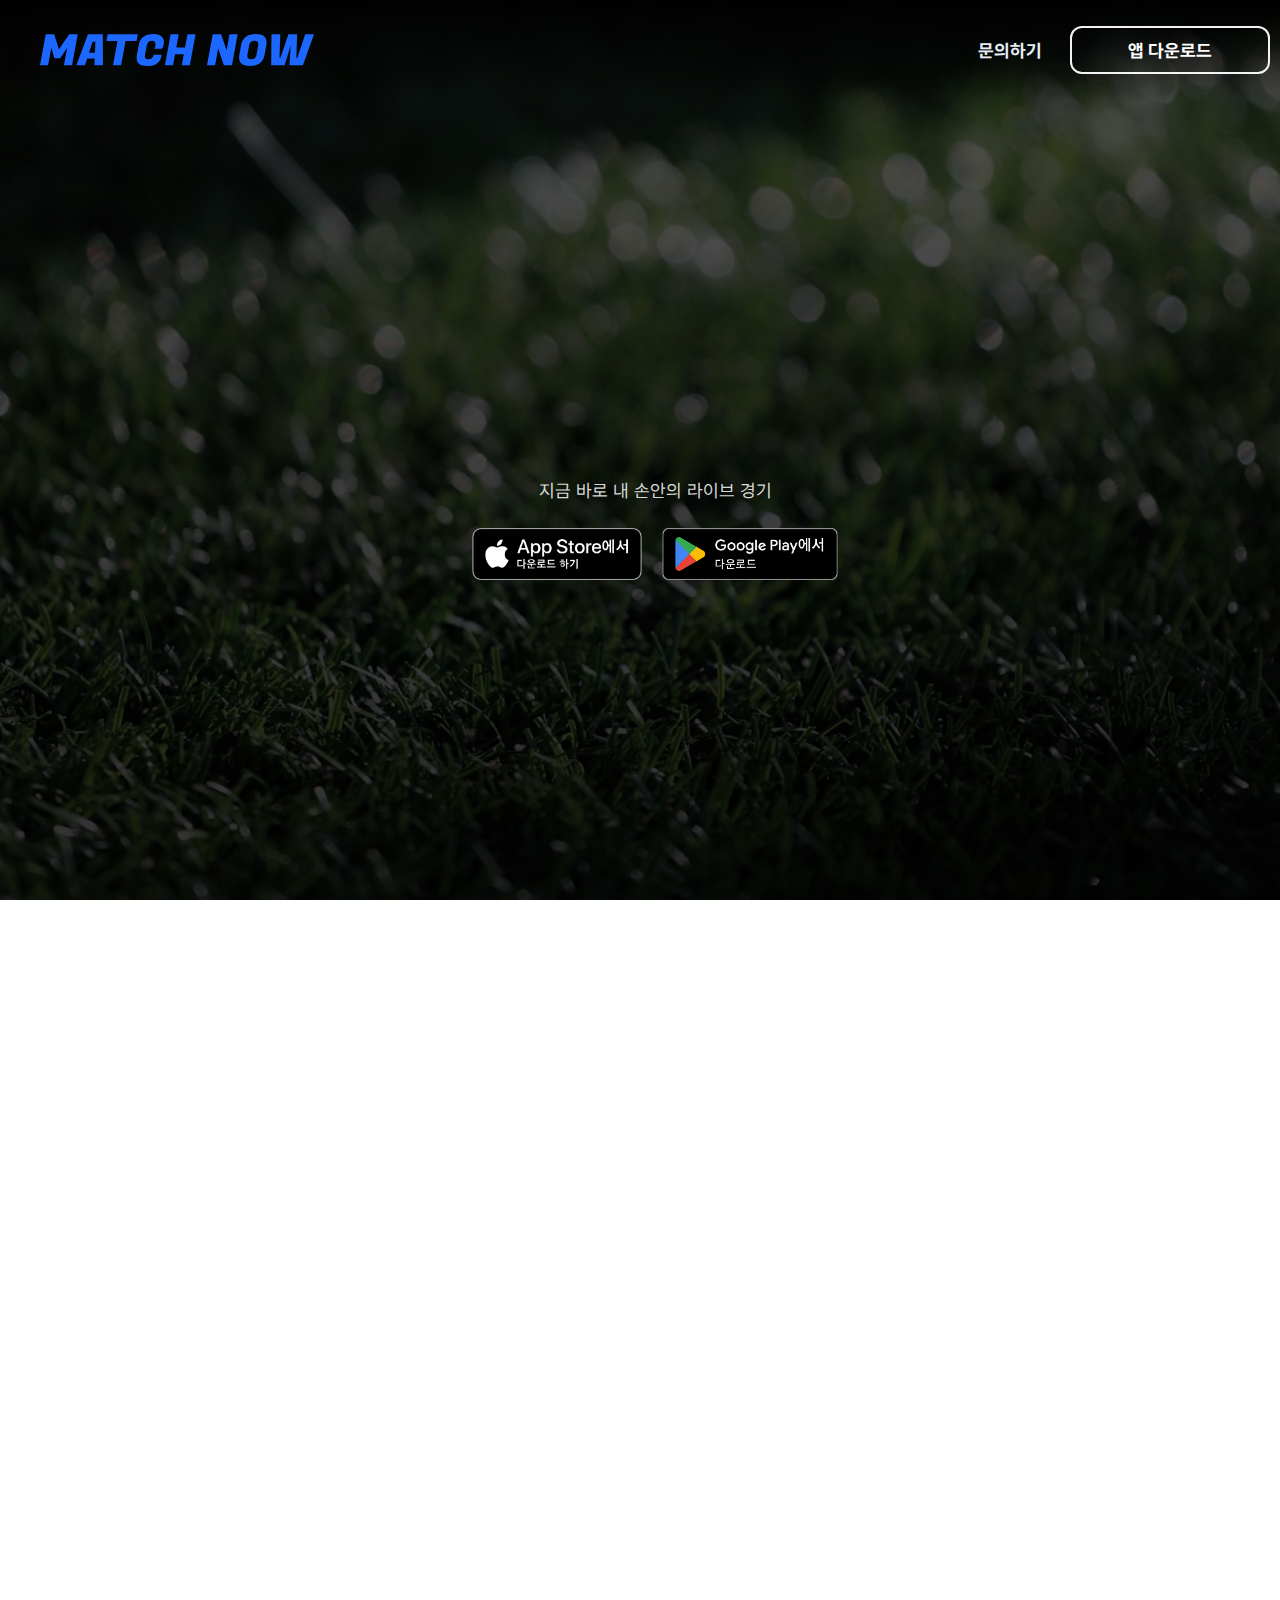
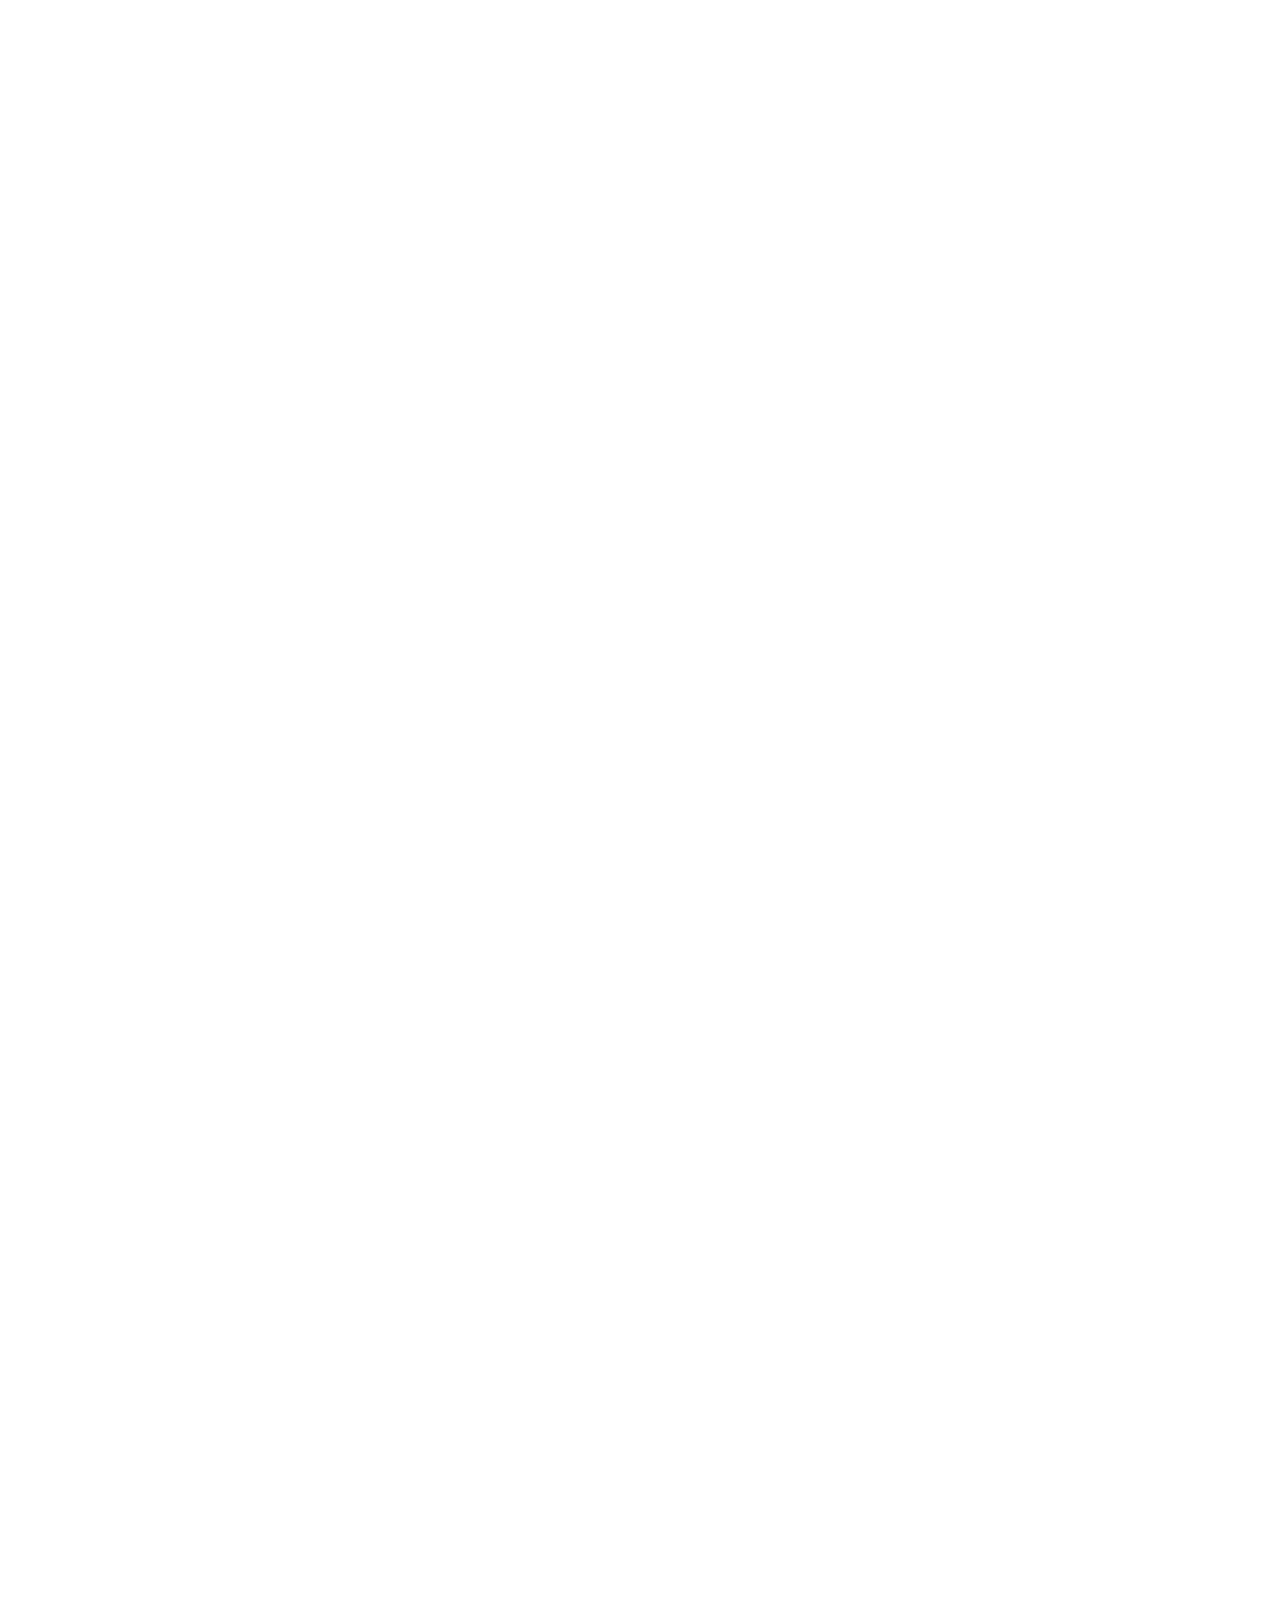
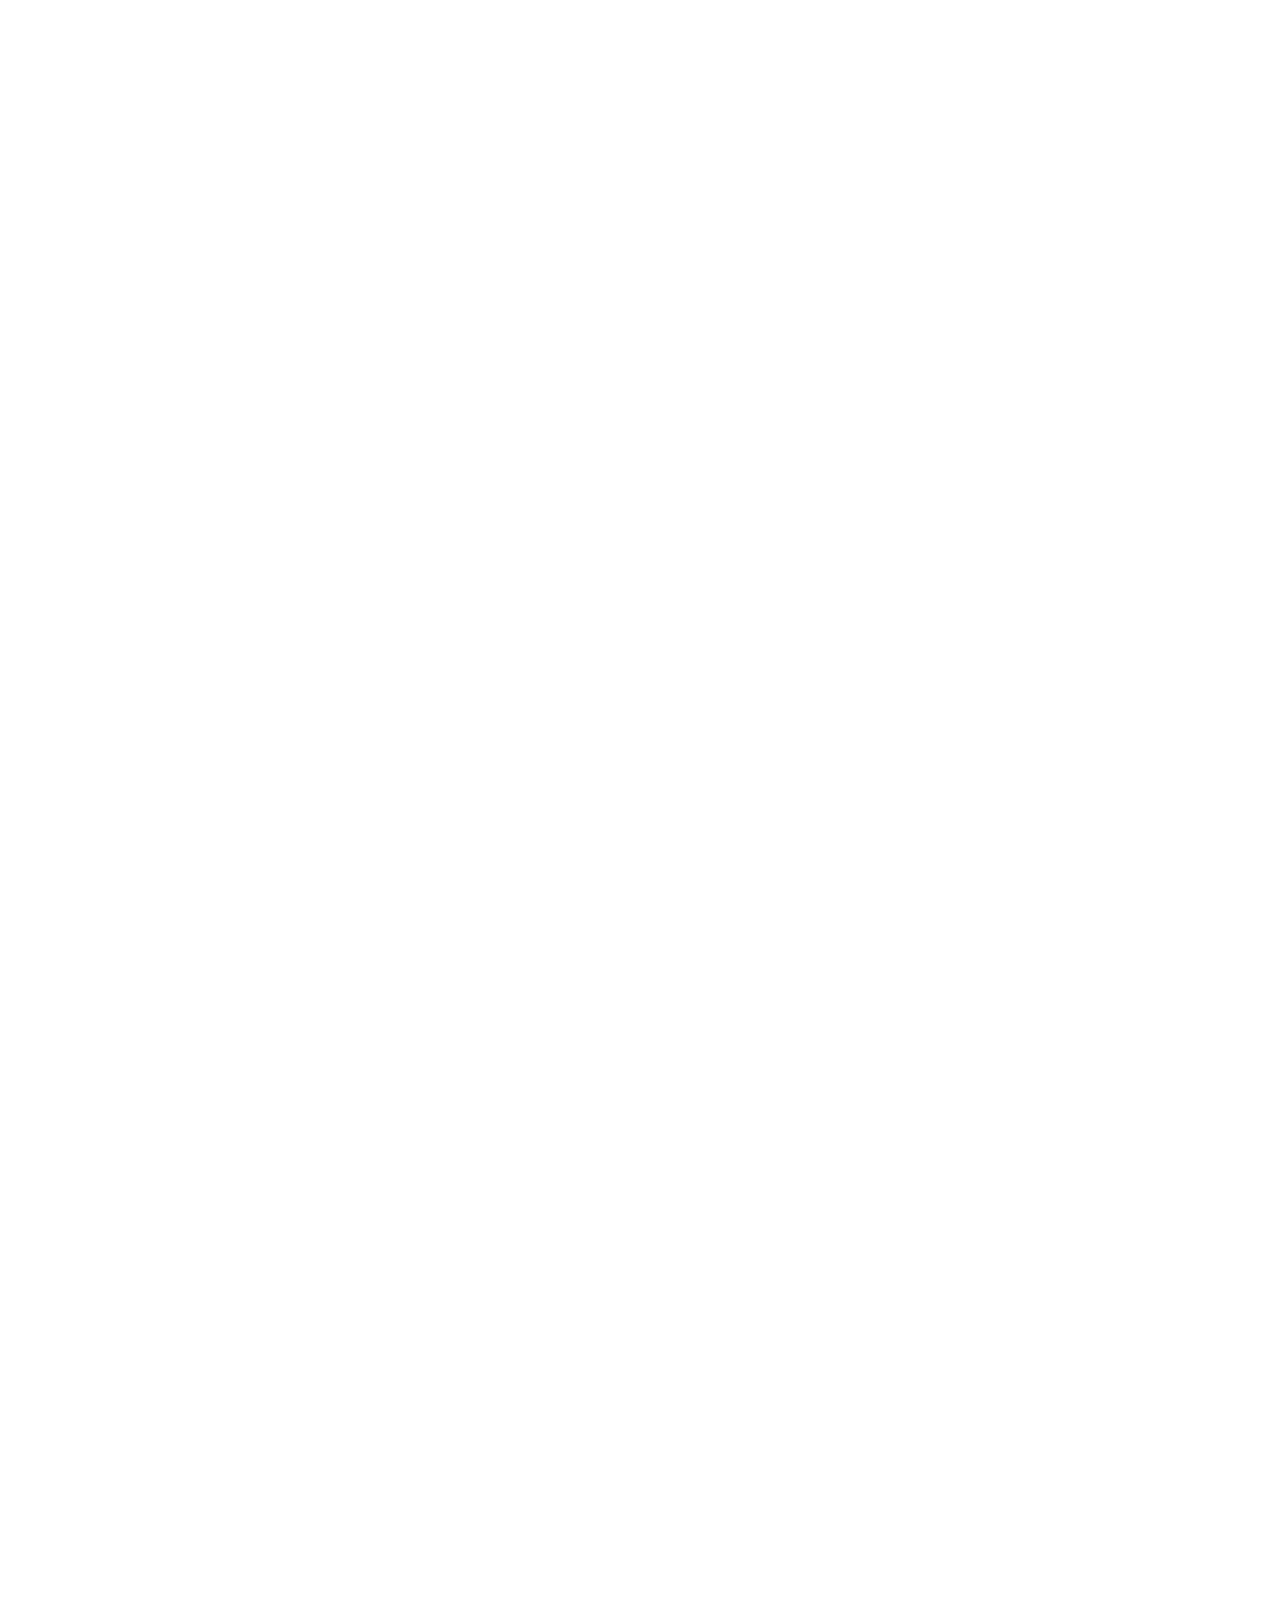
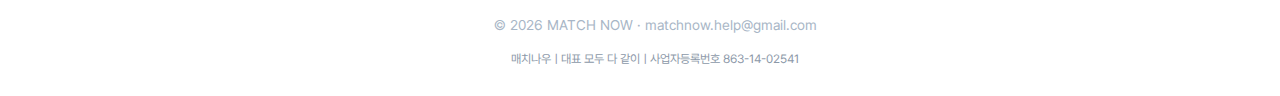
<file: index.html>
<!DOCTYPE html>
<html lang="ko">
<head>
  <!-- 기기 분기 스위치: 루트에 switch.js가 있을 때 -->
  <script src="/switch.js"></script>

  <meta charset="UTF-8" />
  <!-- 데스크탑 고정: 최소 폭 1310, 가로 스크롤 허용 -->
  <meta name="viewport" content="width=1310, initial-scale=1"/>
  <title>MATCH NOW</title>
  <meta name="description" content="종목별 LIVE, 커뮤니티, 관심경기까지 한 화면에서! 오직 필요한 정보만 빠르게 보여드립니다.">

  <!-- ===== Favicon ===== -->
  <link rel="icon" href="assets/shared/favicon.png" type="image/png" sizes="32x32">
  <link rel="icon" href="assets/shared/favicon.png" type="image/png" sizes="64x64">
  <link rel="apple-touch-icon" href="assets/shared/favicon.png">

  <!-- ===== Social Preview (OG / Twitter) ===== -->
  <meta property="og:type" content="website">
  <meta property="og:site_name" content="매치나우 | matchnow.app">
  <meta property="og:title" content="매치나우 – 실시간 중계·라이브 스코어">
  <meta property="og:description" content="종목별 LIVE, 커뮤니티, 관심경기까지 한 화면에서! 오직 필요한 정보만 빠르게 보여드립니다.">
  <meta property="og:url" content="https://matchnow.app/">
  <meta property="og:image" content="https://matchnow.app/assets/shared/og_url.png">
  <meta property="og:image:width" content="1200">
  <meta property="og:image:height" content="630">
  <meta property="og:locale" content="ko_KR">

  <meta name="twitter:card" content="summary_large_image">
  <meta name="twitter:title" content="매치나우 – 실시간 중계·라이브 스코어">
  <meta name="twitter:description" content="종목별 LIVE, 커뮤니티, 관심경기까지 한 화면에서!">
  <meta name="twitter:image" content="https://matchnow.app/assets/shared/og_url.png">

  <!-- Canonical / Theme -->
  <link rel="canonical" href="https://matchnow.app/">
  <meta name="theme-color" content="#2D5D76">

  <link rel="stylesheet" href="style-desktop.css" />
</head>
<body>

  <!-- 헤더 -->
  <header class="site-header">
    <div class="container header-inner">
      <a href="/" class="logo" aria-label="MATCH NOW 홈">
        <img src="assets/shared/logo2.svg" alt="MATCH NOW 로고">
      </a>
      <nav class="nav" aria-label="주요 메뉴">
        <a href="#contact" class="nav-link">문의하기</a>
        <a href="#download" class="btn-pill">앱 다운로드</a>
      </nav>
    </div>
  </header>

  <main>
    <!-- Hero -->
    <section class="hero" role="banner" aria-label="앱 소개">
      <div class="hero-overlay"></div>
      <div class="container hero-inner">
        <h1 class="hero-title">
          그 녀석을 대체할 실시간 중계<br/>
          전세계 라이브 스코어
        </h1>
        <p class="hero-sub">지금 바로 내 손안의 라이브 경기</p>
        <div class="store-badges" id="download">
          <a href="#" aria-label="App Store에서 다운로드">
            <img src="assets/shared/appstore.png" alt="App Store에서 다운로드" loading="lazy" decoding="async">
          </a>
          <a href="#" aria-label="Google Play에서 다운로드">
            <img src="assets/shared/googleplay.png" alt="Google Play에서 다운로드" loading="lazy" decoding="async">
          </a>
        </div>
      </div>
    </section>

    <!-- Feature Intro -->
    <section class="feature-intro" id="features" aria-label="앱 미리보기">
      <div class="container feature-intro-inner">
        <div class="feature-copy">
          <div class="kicker-block">
            <span class="kicker-bar"></span>
            <span class="kicker-text">스포츠 팬 필수 어플 등장</span>
          </div>
          <h2 class="feature-title">
            한눈에 다 보이는<br/>
            전세계 <span class="accent">라이브스코어</span>
          </h2>
          <p class="feature-desc">
            종목별 LIVE, 커뮤니티, 관심경기까지 한 화면에서<br/>
            오직 필요한 정보만 빠르게 보여드립니다!
          </p>
        </div>
        <div class="preview-stack">
          <img class="preview-single" src="assets/desktop/app_preview1.png" alt="앱 화면 미리보기" loading="lazy" decoding="async"/>
        </div>
      </div>
    </section>

    <!-- Feature Alert (속보) -->
    <section class="feature-alert" aria-label="실시간 속보 안내">
      <div class="container feature-alert-inner">
        <div class="preview-stack">
          <img class="preview-single" src="assets/desktop/app_preview2.png" alt="앱 속보 알림 미리보기" loading="lazy" decoding="async"/>
        </div>
        <div class="feature-copy">
          <div class="kicker-block">
            <span class="kicker-bar"></span>
            <span class="kicker-text">여기는 서버 터질까요~ 안터질까요~</span>
          </div>
          <h2 class="feature-title">
            매치나우에서<br/>실시간 점수와 각종<br/>
            스포츠 <span class="accent-red">속보</span>를 확인하세요
          </h2>
        </div>
      </div>
    </section>

    <!-- Match Detail / Chatting -->
    <section class="match-detail" aria-label="경기 상세/채팅">
      <div class="container match-detail-inner">
        <div class="match-copy">
          <div class="kicker-block">
            <span class="kicker-bar"></span>
            <span class="kicker-text">경기장에 난입할순 없자나?</span>
          </div>
          <h2 class="feature-title">
            <span class="nowrap">희 노 애 락</span><br/>
            <span class="nowrap">채팅창에 <span class="accent-red">불</span> 지르자 <span class="flame">🔥</span></span>
          </h2>
        </div>
        <div class="device-wrap">
          <img class="device-overlap" src="assets/desktop/app_preview3.png" alt="경기 상세 화면 프리뷰" loading="lazy" decoding="async"/>
        </div>
      </div>
    </section>

    <!-- Community Board -->
    <section class="board" aria-label="다음 게시판 소개">
      <div class="container board-inner">
        <div class="board-shot">
          <div class="board-frame">
            <img class="board-img" src="assets/desktop/app_preview4.png" alt="다음 게시판 프리뷰" loading="lazy" decoding="async" />
          </div>
        </div>

        <div class="board-copy">
          <div class="kicker-block">
            <span class="kicker-bar"></span>
            <span class="kicker-text">경기 보고나면 할말 많죠....??</span>
          </div>
          <h2 class="board-title">
            매치나우에서 뒷풀이!<br/>
            여기서는 웃기면 다<br/>
            <span class="accent-red">용 서 가 능.</span>
          </h2>
        </div>
      </div>
    </section>

    <!-- Closing -->
    <section class="closing" aria-label="마지막 인사">
      <div class="container closing-inner">
        <img class="closing-logo" src="assets/shared/logo2.svg" alt="MATCH NOW 로고">
        <p class="closing-text">
          저희는 그냥 스포츠가 좋아서 모인 사람들입니다. <br>
          큰 회사도 아니고, 자본도 부족하며 당장 화려한 마케팅도 없어요...ㅠㅠ <br>
          하지만 많이 써주실수록 더 좋은 서비스로 자라날 수 있습니다! <br>
          같이 키워주세요, 다양한 이벤트와 서비스로 보답하겠습니다. <br>
          진심으로 감사합니다!
        </p>
      </div>
    </section>
  </main>

  <!-- Footer -->
  <footer id="contact" class="site-footer">
    <div class="container">
      <p>© <span id="yy"></span> MATCH NOW · 
        <a href="mailto:matchnow.help@gmail.com">matchnow.help@gmail.com</a>
      </p>
      <p class="legal">매치나우ㅣ대표 모두 다 같이ㅣ사업자등록번호 863-14-02541</p>
    </div>
  </footer>

  <script>
    document.getElementById('yy').textContent = new Date().getFullYear();

    // 인뷰 애니메이션
    const observeTargets = document.querySelectorAll(
      '.feature-intro, .feature-alert, .match-detail, .board, .closing, ' + 
      '.feature-intro .feature-copy, .feature-intro .preview-single, ' +
      '.feature-alert .feature-copy, .feature-alert .preview-single, ' +
      '.match-detail .match-copy, .match-detail .device-overlap, ' +
      '.board .board-copy, .closing .closing-inner'
    );
    const io = new IntersectionObserver((entries, obs) => {
      entries.forEach(entry => {
        if (entry.isIntersecting) { entry.target.classList.add('in-view'); obs.unobserve(entry.target); }
      });
    }, { threshold: 0.25 });
    observeTargets.forEach(el => io.observe(el));
  </script>
</body>
</html>
</file>
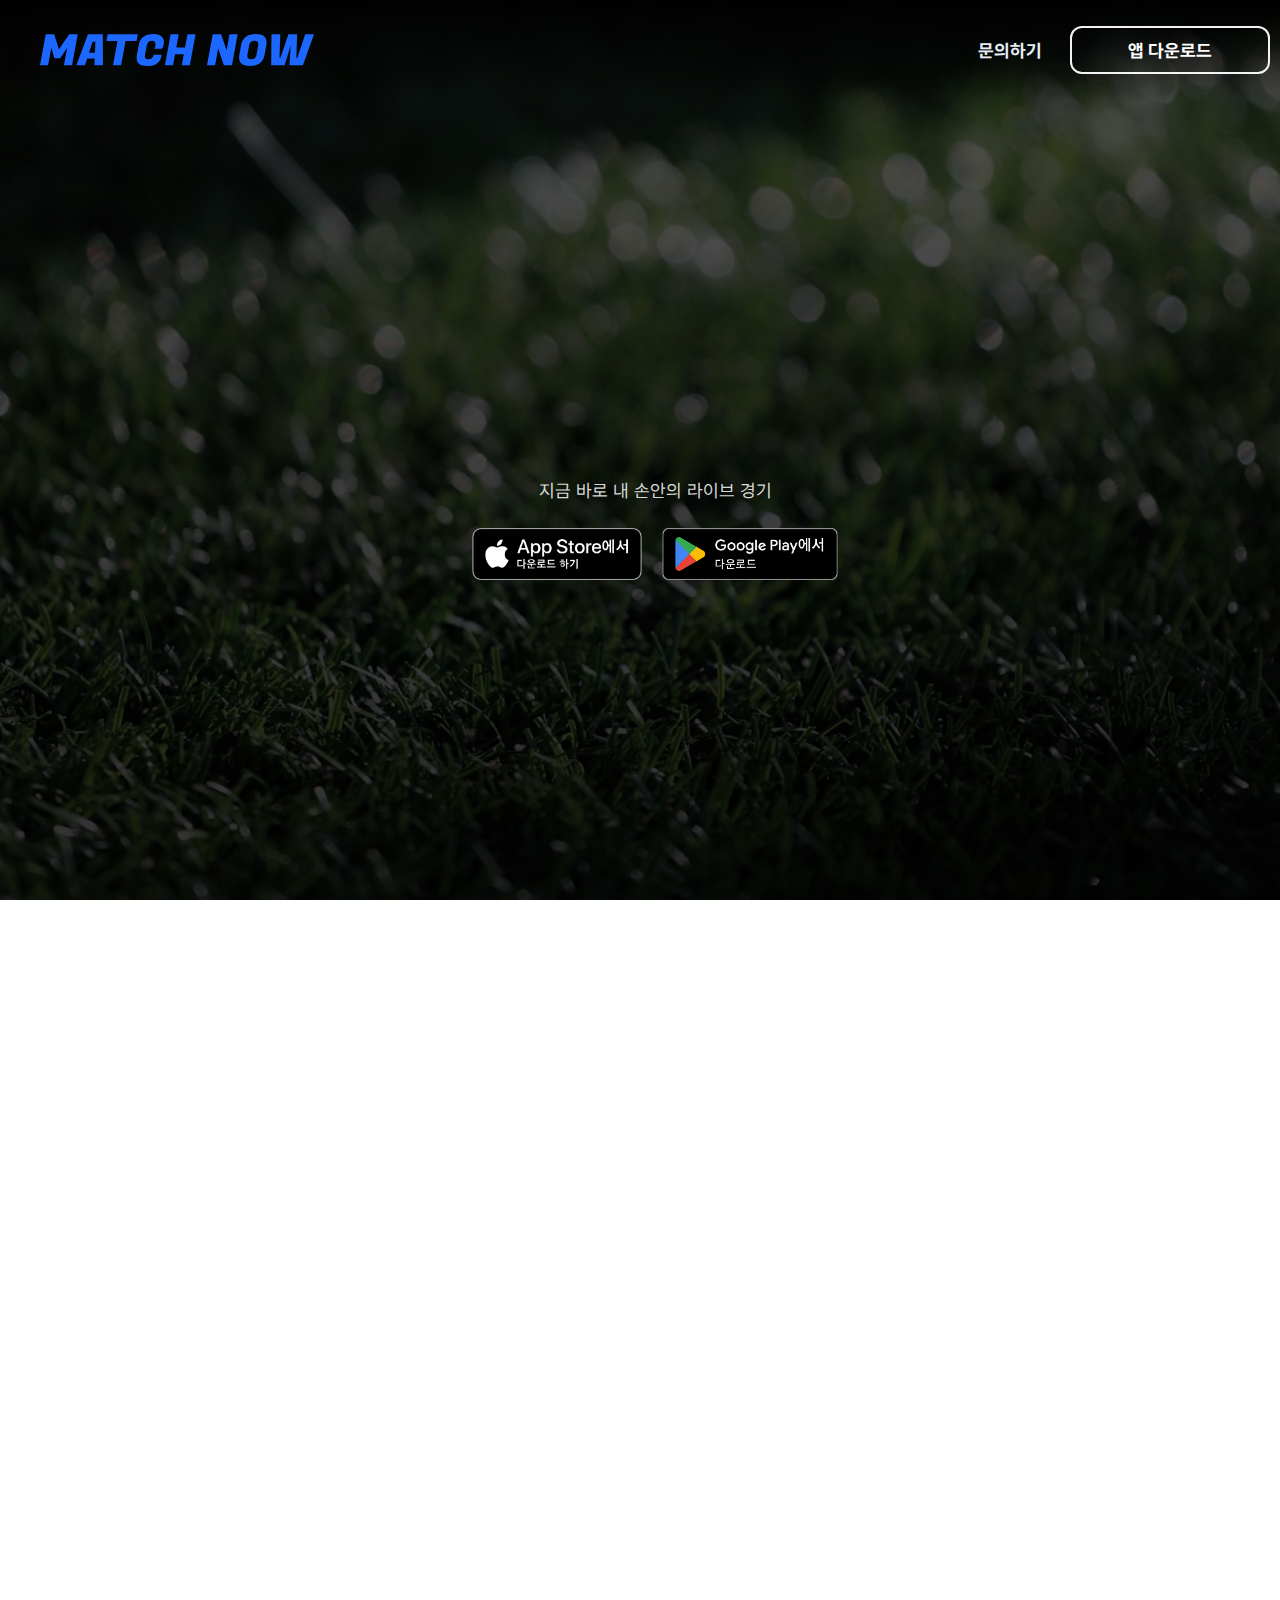
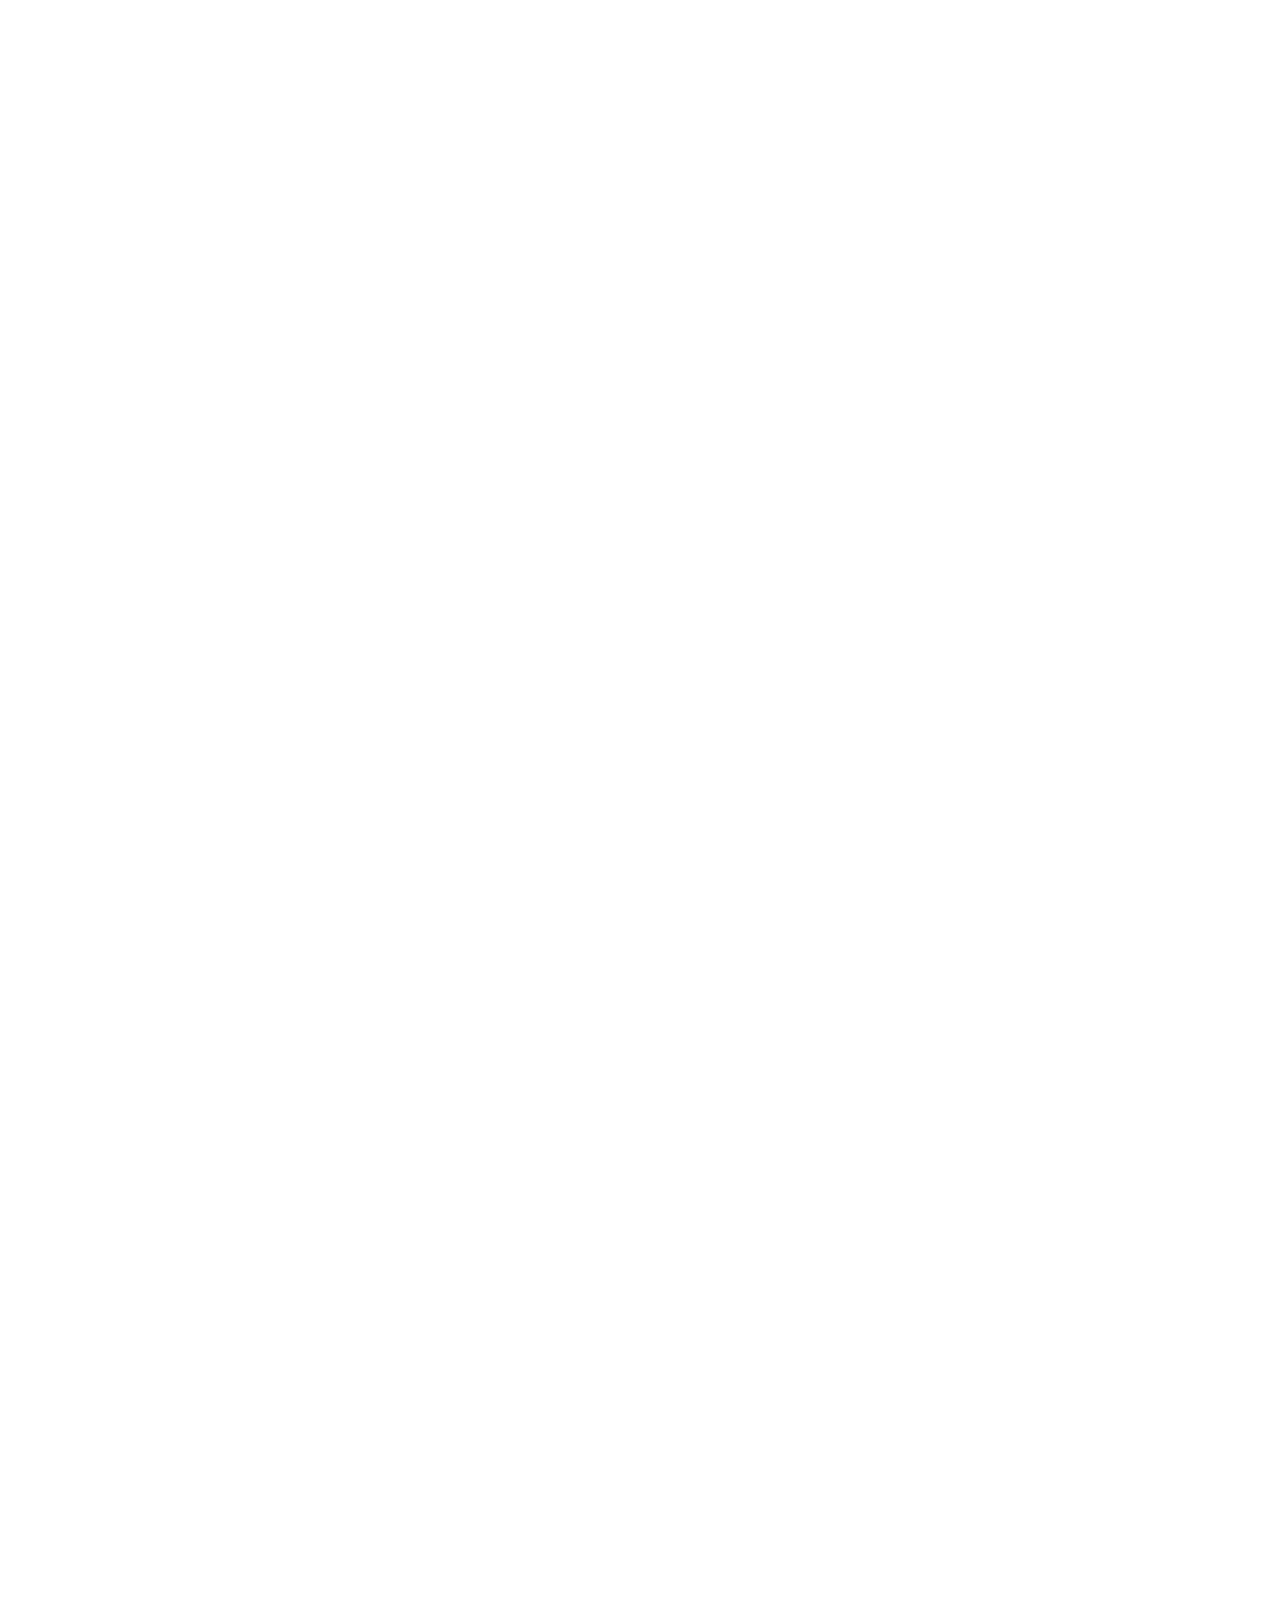
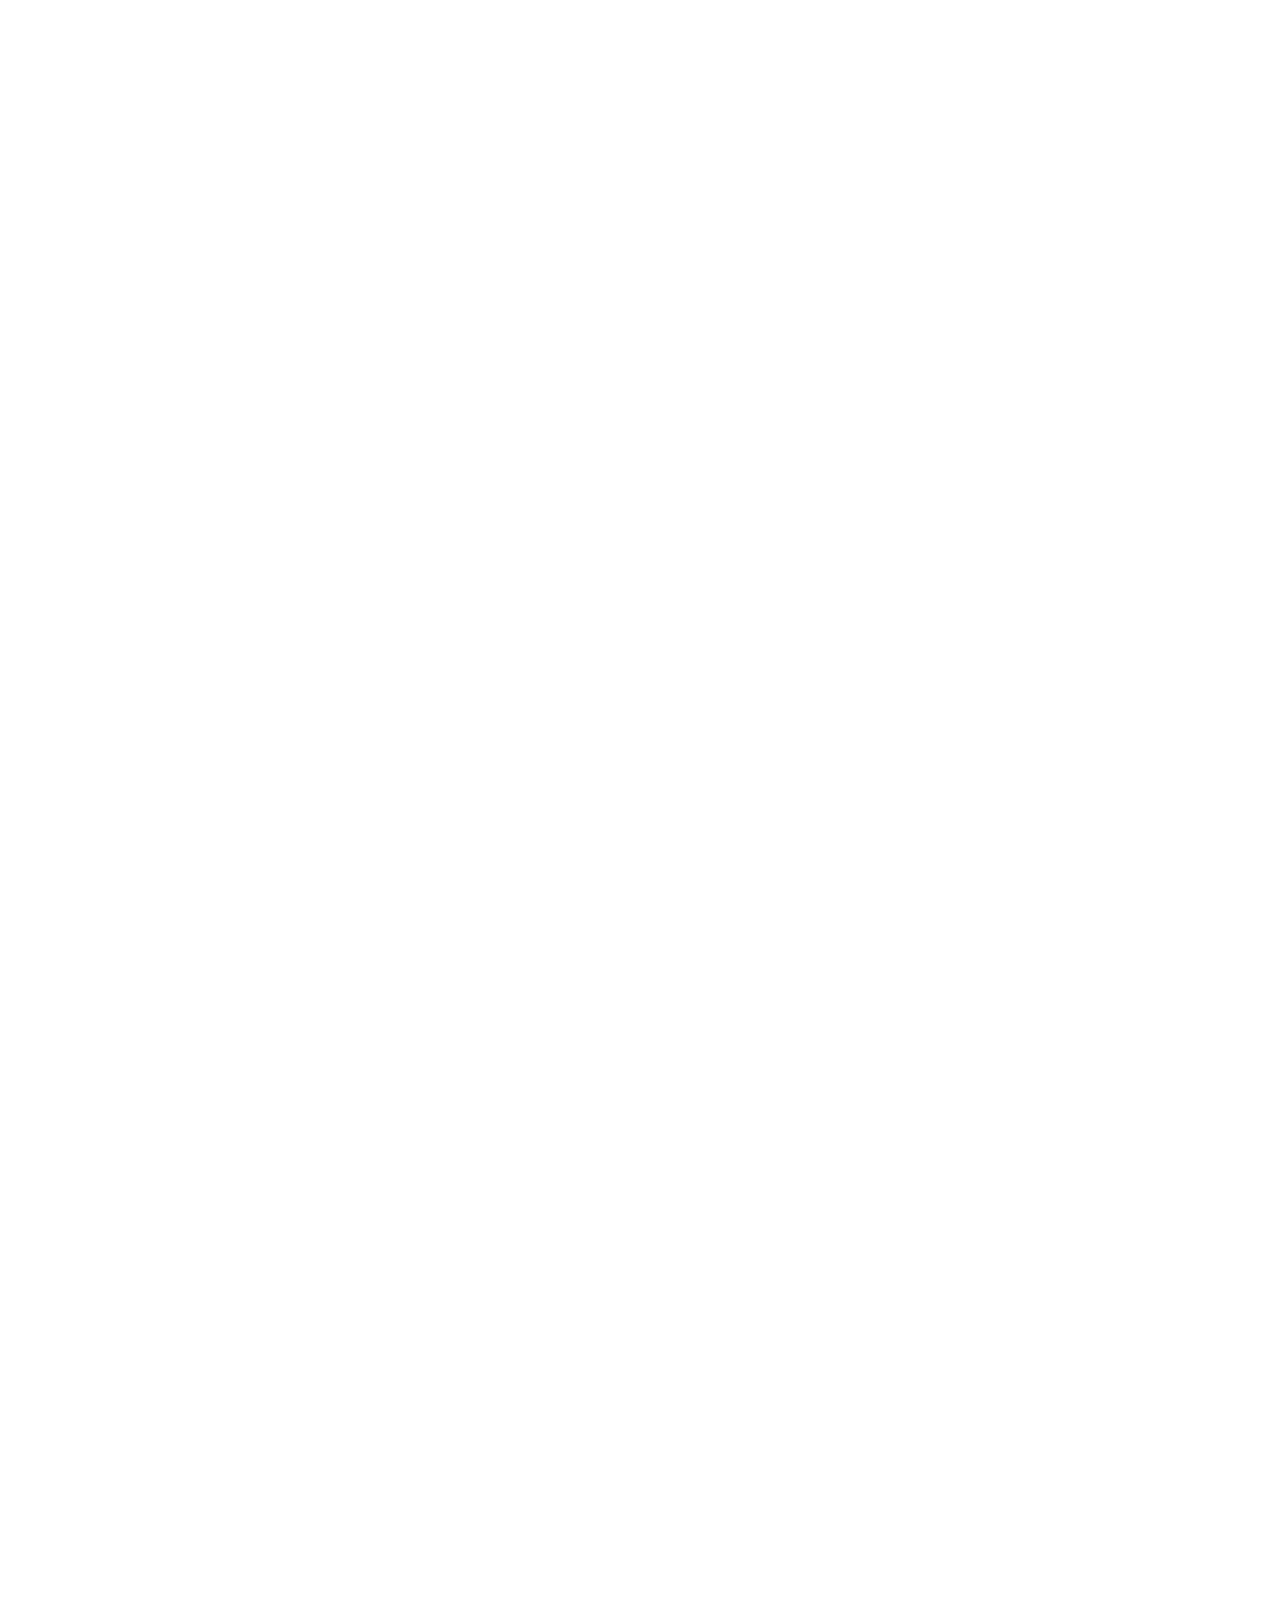
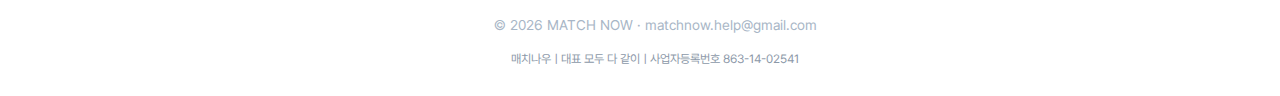
<file: m.html>
<!DOCTYPE html>
<html lang="ko">
<head>
  <!-- 기기 분기 스위치: 루트에 switch.js가 있을 때 -->
  <script src="/switch.js"></script>

  <meta charset="UTF-8" />
  <meta name="viewport" content="width=390, initial-scale=1, maximum-scale=1, user-scalable=no"/>
  <title>MATCH NOW · Mobile</title>
  <meta name="description" content="모바일에 최적화된 실시간 중계·라이브 스코어! 커뮤니티와 관심경기까지 한 화면에서 빠르게.">

  <!-- ===== Favicon ===== -->
  <link rel="icon" href="assets/shared/favicon.png" type="image/png" sizes="32x32">
  <link rel="icon" href="assets/shared/favicon.png" type="image/png" sizes="64x64">
  <link rel="apple-touch-icon" href="assets/shared/favicon.png">

  <!-- ===== Social Preview (OG / Twitter) ===== -->
  <meta property="og:type" content="website">
  <meta property="og:site_name" content="매치나우 | matchnow.app">
  <meta property="og:title" content="매치나우 – 모바일 실시간 중계·라이브 스코어">
  <meta property="og:description" content="모바일에 최적화된 실시간 중계·라이브 스코어! 커뮤니티와 관심경기까지 한 화면에서 빠르게.">
  <meta property="og:url" content="https://matchnow.app/m.html">
  <meta property="og:image" content="https://matchnow.app/assets/shared/og_url.png">
  <meta property="og:image:width" content="1200">
  <meta property="og:image:height" content="630">
  <meta property="og:locale" content="ko_KR">

  <meta name="twitter:card" content="summary_large_image">
  <meta name="twitter:title" content="매치나우 – 모바일 실시간 중계·라이브 스코어">
  <meta name="twitter:description" content="모바일에 최적화된 실시간 중계·라이브 스코어!">
  <meta name="twitter:image" content="https://matchnow.app/assets/shared/og_url.png">

  <!-- Canonical / Theme -->
  <link rel="canonical" href="https://matchnow.app/m.html">
  <meta name="theme-color" content="#2D5D76">

  <link rel="stylesheet" href="style-mobile.css" />
</head>
<body>

  <!-- 헤더 -->
  <header class="m-header" aria-label="상단 바">
    <div class="m-container m-header-inner">
      <a href="/" class="m-logo" aria-label="MATCH NOW 홈">
        <img src="assets/mobile/m_logo.svg" alt="MATCH NOW 로고">
      </a>
      <nav class="m-nav" aria-label="메뉴">
        <a href="#contact" class="m-link">문의하기</a>
      </nav>
    </div>
  </header>

  <main>

    <!-- 히어로 -->
    <section class="m-hero" role="banner" aria-label="앱 소개">
      <div class="m-container">
        <div class="m-hero-inner">
          <h1 class="m-hero-title">
            그 녀석을<br>
            대체할 실시간 중계<br>
            전세계 라이브 스코어
          </h1>

          <div class="m-store" id="download">
            <a href="#" class="m-store-btn" aria-label="App Store에서 다운로드">
              <img src="assets/shared/appstore.png" alt="App Store에서 다운로드">
            </a>
            <a href="#" class="m-store-btn" aria-label="Google Play에서 다운로드">
              <img src="assets/shared/googleplay.png" alt="Google Play에서 다운로드">
            </a>
          </div>
        </div>
      </div>
    </section>

    <!-- 프리뷰 섹션 -->
    <section class="m-intro" aria-label="앱 미리보기">
      <div class="m-container m-intro-head">
        <div class="m-kicker-block">
          <span class="m-kicker-bar"></span>
          <p class="m-kicker-text">각종 스포츠 팬 필수 어플 등장</p>
        </div>
        <h2 class="m-h2">
          한눈에 다 보이는<br>
          전세계 <span class="accent">라이브스코어</span>
        </h2>
      </div>

      <div class="m-intro-stage">
        <span class="m-intro-band" aria-hidden="true"></span>
        <div class="m-intro-shot">
          <img src="assets/mobile/m_app_preview1.png" alt="앱 미리보기 원본">
        </div>
      </div>
    </section>

    <!-- 속보 섹션 -->
    <section class="m-alert" aria-label="실시간 속보">
      <div class="m-container m-alert-head">
        <div class="m-kicker-block">
          <span class="m-kicker-bar"></span>
          <p class="m-kicker-text">여기는 서버 터질까요~ 안터질까요~</p>
        </div>
        <h2 class="m-h2">
          매치나우에서 <span class="accent-blue">실시간 점수</span>와<br>
          각종 <span class="accent-red">스포츠 속보</span>를 확인하세요
        </h2>
      </div>

      <div class="m-container m-alert-shot">
        <img src="assets/mobile/m_app_preview2.png" alt="실시간 속보 미리보기">
      </div>
    </section>

    <!-- 채팅/상세 섹션 -->
    <section class="m-chat" aria-label="경기 상세/채팅">
      <div class="m-container m-chat-head">
        <div class="m-kicker-block">
          <span class="m-kicker-bar"></span>
          <p class="m-kicker-text">경기장에 난입할순 없자나?</p>
        </div>
        <h2 class="m-h2">
          희 노 애 락<br>
          채팅창에 <span class="accent-red">불</span> 지르자 🔥
        </h2>
      </div>

      <div class="m-chat-stage">
        <span class="m-chat-band" aria-hidden="true"></span>
        <div class="m-chat-shot">
          <img src="assets/mobile/m_app_preview3.png" alt="경기 상세/채팅 미리보기">
        </div>
      </div>
    </section>

    <!-- 게시판 섹션 -->
    <section class="m-board" aria-label="다음 게시판">
      <div class="m-container m-board-head">
        <div class="m-kicker-block">
          <span class="m-kicker-bar"></span>
          <p class="m-kicker-text">경기 보고나면 할말 많죠...??</p>
        </div>
        <h2 class="m-h2">
          매치나우에서 뒷풀이<br>
          여기서는 웃기면 다<br>
          <span class="accent-red">용서 가능.</span>
        </h2>
      </div>

      <div class="m-board-stage">
        <span class="m-board-band" aria-hidden="true"></span>
        <div class="m-board-shot">
          <img src="assets/mobile/m_app_preview4.png" alt="게시판 미리보기">
        </div>
        <small class="m-board-note">*추후 업데이트 예정</small>
      </div>
    </section>

    <!-- 마지막 인사 섹션 -->
    <section class="m-final" aria-label="마지막 인사">
      <div class="m-container m-final-inner">
        <img class="m-final-logo" src="assets/shared/logo2.svg" alt="MATCH NOW">
        <p class="m-final-text">
          저희는 그냥 스포츠가 좋아서 모인 사람들입니다.<br>
          큰 회사도 아니고, 자본도 부족하며 당장 화려한 마케팅도 없어요..ㅠㅠ 하지만 많이 써주실수록 더 좋은<br>
          서비스로 자라날 수 있습니다! 같이 키워주세요!<br>
          다양한 이벤트와 서비스로 보답하겠습니다.<br>
          진심으로 감사합니다!
        </p>
        <p class="m-final-ps">PS. 광고는 진짜 서비스 유지 할 정도만 할게요....</p>
      </div>
    </section>

  </main>

  <!-- 푸터 -->
  <footer id="contact" class="m-footer">
    <div class="m-container">
      <p>© <span id="yy"></span> MATCH NOW ·
        <a href="mailto:matchnow.help@gmail.com">matchnow.help@gmail.com</a>
      </p>
      <p class="m-legal">매치나우ㅣ대표 모두 다 같이ㅣ사업자등록번호 863-14-02541</p>
    </div>
  </footer>

  <!-- ▼ 플로팅 다운로드 버튼 -->
  <a class="fab-download" href="#download" role="button" aria-label="앱 다운로드">앱 다운로드</a>

  <script>
    // 연도
    document.getElementById('yy').textContent = new Date().getFullYear();

    // 대각선 밴드 인뷰 스윕 애니메이션
    (function(){
      const bands = document.querySelectorAll('.m-intro-band, .m-chat-band, .m-board-band');
      if (!('IntersectionObserver' in window) || bands.length === 0) {
        bands.forEach(el => el.classList.add('in-view'));
      } else {
        const io = new IntersectionObserver((entries, obs) => {
          entries.forEach(entry => {
            if (entry.isIntersecting) {
              entry.target.classList.add('in-view');
              obs.unobserve(entry.target);
            }
          });
        }, { root: null, threshold: 0.12, rootMargin: '0px 0px -20% 0px' });
        bands.forEach(el => io.observe(el));
      }
    })();

    // 히어로 타이틀: 인뷰 등장 + 터치 피드백
    (function(){
      const title = document.querySelector('.m-hero-title');
      if (!title) return;

      if ('IntersectionObserver' in window) {
        const io = new IntersectionObserver((entries, obs)=>{
          entries.forEach(entry=>{
            if(entry.isIntersecting){
              title.classList.add('in-view');
              obs.unobserve(title);
            }
          });
        }, {threshold: 0.4});
        io.observe(title);
      } else {
        title.classList.add('in-view');
      }

      const pressOn  = ()=> title.classList.add('is-pressed');
      const pressOff = ()=> title.classList.remove('is-pressed');

      title.addEventListener('pointerdown', pressOn, {passive:true});
      title.addEventListener('pointerup', pressOff, {passive:true});
      title.addEventListener('pointerleave', pressOff, {passive:true});
      title.addEventListener('pointercancel', pressOff, {passive:true});
      title.addEventListener('keydown', (e)=>{ if(e.key==='Enter' || e.key===' ') pressOn(); });
      title.addEventListener('keyup', pressOff);
    })();

    // 공통 터치 피드백
    (function(){
      const pressables = document.querySelectorAll('.m-link, .m-store-btn, .fab-download');
      const add = e => { e.currentTarget.classList.add('is-pressed'); };
      const remove = e => { e.currentTarget.classList.remove('is-pressed'); };

      pressables.forEach(el => {
        el.addEventListener('pointerdown', add, {passive:true});
        el.addEventListener('pointerup', remove, {passive:true});
        el.addEventListener('pointerleave', remove, {passive:true});
        el.addEventListener('pointercancel', remove, {passive:true});
        el.addEventListener('keydown', (e)=>{
          if(e.key === 'Enter' || e.key === ' '){ el.classList.add('is-pressed'); }
        });
        el.addEventListener('keyup', ()=>{ el.classList.remove('is-pressed'); });
      });
    })();
  </script>
</body>
</html>
</file>
<file: style-desktop.css>
/* ===========================
   Fonts
=========================== */
@font-face {
  font-family:'esamanru';
  src:url('fonts/esamanru_OTF_Light.woff2') format('woff2');
  font-weight:300; font-style:normal; font-display:swap;
}
@font-face {
  font-family:'esamanru';
  src:url('fonts/esamanru_OTF_Medium.woff2') format('woff2');
  font-weight:500; font-style:normal; font-display:swap;
}
@font-face {
  font-family:'esamanru';
  src:url('fonts/esamanru_OTF_Bold.woff2') format('woff2');
  font-weight:700; font-style:normal; font-display:swap;
}
@font-face {
  font-family:'Pretendard';
  src:url('fonts/Pretendard-Regular.woff2') format('woff2');
  font-weight:400; font-style:normal; font-display:swap;
}
@font-face {
  font-family:'Pretendard';
  src:url('fonts/Pretendard-SemiBold.woff2') format('woff2');
  font-weight:600; font-style:normal; font-display:swap;
}
@font-face {
  font-family:'Pretendard';
  src:url('fonts/Pretendard-Bold.woff2') format('woff2');
  font-weight:700; font-style:normal; font-display:swap;
}

/* ===========================
   Tokens / Base (고정)
=========================== */
:root{
  --text:#E6EEF7;
  --muted:#A8B6C6;
  --container:1310px;
  --header-h:100px;

  --btn-width:200px;
  --btn-height:48px;
  --btn-radius:12px;
  --btn-border:2px;
  --btn-border-color:rgba(255,255,255,.95);
  --btn-hover:#1C67FF;

  --accent:#1C67FF;
  --accent-red:#E10600;
  --surface:#FFFFFF;
  --ink:#0E1116;

  --fade-end:18%;
}

*{ box-sizing:border-box; }
body{
  margin:0; color:var(--text);
  font-family:'esamanru','Pretendard',sans-serif;
  line-height:1.5;
  overflow-x:auto;
  min-width:1310px;
  background:#000;
}
img{ display:block; max-width:100%; }
a{ color:inherit; text-decoration:none; }
.container{ width:var(--container); margin:0 auto; padding:0 40px; }

/* Utility */
.nowrap{ white-space:nowrap; }

/* ===========================
   Header
=========================== */
.site-header{
  position:absolute; top:0; left:0; right:0; height:var(--header-h); z-index:1000;
  background: linear-gradient(to bottom, rgba(0,0,0,.95) 0%, rgba(0,0,0,0) 100%);
  pointer-events:none;
}
.header-inner{ pointer-events:auto; height:100%; display:flex; align-items:center; justify-content:space-between; }
.logo img{ height:32px; }
.nav{ display:flex; align-items:center; gap:20px; height:100%; }
.nav-link{
  font-family:'Pretendard',sans-serif; font-weight:700; font-size:18px;
  padding:0 8px; display:inline-flex; align-items:center; justify-content:center; transition:opacity .2s ease;
}
.nav-link:hover{ opacity:.85; }
.btn-pill{
  font-family:'Pretendard',sans-serif; font-weight:700; font-size:18px;
  width:var(--btn-width); height:var(--btn-height);
  display:inline-flex; align-items:center; justify-content:center;
  border-radius:var(--btn-radius); border:var(--btn-border) solid var(--btn-border-color);
  background:transparent; color:#fff; transition: all .2s ease;
}
.btn-pill:hover{ background:var(--btn-hover); border-color:var(--btn-hover); color:#fff; transform: translateY(-1px); }

/* ===========================
   Hero (고정)
=========================== */
.hero{
  position:relative; min-height:100vh;
  background: url('assets/shared/main_bg.png') center/cover no-repeat;
  display:flex; align-items:center; overflow:visible;
}
.hero-overlay{ position:absolute; inset:0; background:linear-gradient(180deg, rgba(0,0,0,.35) 0%, rgba(0,0,0,.55) 40%, rgba(0,0,0,.65) 100%); pointer-events:none; }
.hero-inner{ position:relative; z-index:1; text-align:center; }
.hero-title{
  margin:0 0 32px 0; font-weight:700; font-size:56px; line-height:1.16;
  text-shadow: 0 6px 24px rgba(0,0,0,.6); opacity:0; transform: translateY(-30px);
  animation: fadeSlideIn 900ms cubic-bezier(.2,.7,.2,1) 100ms forwards;
}
.hero-title:hover{ text-shadow: 0 0 12px rgba(28,103,255,.8), 0 0 24px rgba(28,103,255,.6); }
.hero-sub{ font-family:'Pretendard',sans-serif; font-size:18px; margin:-4px 0 24px; color:rgba(255,255,255,.85) }
@keyframes fadeSlideIn { to { opacity:1; transform: translateY(0); } }
.store-badges{ display:flex; gap:20px; justify-content:center; flex-wrap:wrap; }
.store-badges img{ height:52px; transition: transform .2s ease, filter .2s ease; }
.store-badges a:hover img{ transform: translateY(-3px) scale(1.03); filter: drop-shadow(0 6px 20px rgba(28,103,255,.6)); }

/* ===========================
   Feature Intro
=========================== */
.feature-intro{ position:relative; background: var(--surface); color: var(--ink); padding: clamp(56px, 8vw, 112px) 0; isolation:isolate; }
.feature-intro::after{
  content:""; position:absolute; inset:0 0 0 auto; width:min(46vw, 760px);
  background: linear-gradient(135deg, #0C4BFF 0%, #1C67FF 60%, #0A7CFF 100%);
  clip-path: polygon(100% 0, 100% 0, 100% 100%, 100% 100%);
  opacity:0; transition: opacity .45s ease; z-index:-1; pointer-events:none;
}
.feature-intro.in-view::after{ opacity:1; animation: wedgeReveal .85s ease-out forwards; }
@keyframes wedgeReveal{
  from{ clip-path: polygon(100% 0, 100% 0, 100% 100%, 100% 100%); }
  to{   clip-path: polygon(26% 0, 100% 0, 100% 100%, 0 100%); }
}
.feature-intro-inner{ position:relative; z-index:1; display:grid; align-items:center; grid-template-columns: 1fr 1fr; gap: clamp(24px, 4vw, 56px); }
.feature-intro .container{ max-width: calc(100% - 480px); margin:0 auto; padding:0; }

.kicker-block{ display:flex; flex-direction:column; align-items:flex-start; gap:12px; margin-bottom:16px; }
.kicker-bar{ width:36px; height:10px; background:#1C67FF; border-radius:2px; }
.kicker-text{ font-family:'Pretendard',sans-serif; font-size:18px; font-weight:600; color:#6B7684; }

.feature-title{
  margin:0 0 16px 0; font-family:'esamanru','Pretendard',sans-serif;
  font-weight:700; font-size: clamp(28px, 4.2vw, 54px); line-height:1.1; color:var(--ink);
}
.feature-title .accent{ color:var(--accent); }

.feature-desc{ font-family:'Pretendard',sans-serif; font-size: clamp(15px, 1.8vw, 18px); color:#5A6473; }

.feature-intro .feature-copy{ opacity:0; transform: translateY(24px); transition: opacity .8s ease, transform .8s ease; }
.feature-intro .preview-single{ opacity:0; transform: scale(1.05); transition: opacity 1s ease, transform 1s cubic-bezier(.25,.8,.25,1); }
.feature-intro .feature-copy.in-view{ opacity:1; transform: translateY(0); }
.feature-intro .preview-single.in-view{ opacity:1; transform: scale(1); }

.preview-stack{ display:flex; justify-content:flex-end; }

/* 공통 카드/프리뷰 이미지 스타일 */
.preview-single{
  width:min(600px, 48vw);
  height:auto;
  filter: drop-shadow(0 24px 32px rgba(10,29,71,.25));
  border-radius:20px;
}

/* ===========================
   Feature Alert (고정)
=========================== */
.feature-alert{
  position:relative; background: var(--surface); color: var(--ink);
  padding: 96px 0; isolation:isolate; min-height:1050px;
  --fade-end: 9%;
}
.feature-alert-inner{
  position:relative; z-index:1; display:grid; align-items:center;
  grid-template-columns: 1fr 1fr; gap: 120px; width:100%; margin:0 auto; padding:0;
}
.feature-alert .preview-stack{ position:relative; padding-left:240px; overflow:visible; }
.feature-alert .preview-single{
  -webkit-mask-image: linear-gradient(to bottom, #000 0%, #000 calc(100% - var(--fade-end) - 2px), transparent 100%);
          mask-image: linear-gradient(to bottom, #000 0%, #000 calc(100% - var(--fade-end) - 2px), transparent 100%);
}
.feature-alert .feature-copy{ padding-left:0; }
.feature-alert .accent-red{ color: var(--accent-red); animation: pulseRed 0.9s infinite alternate; }
@keyframes pulseRed{
  0%{ color:#E10600; text-shadow:0 0 0 rgba(225,6,0,0); }
  100%{ color:#ff6b6b; text-shadow:0 0 10px rgba(255,107,107,.75); }
}
.feature-alert .feature-title{
  margin:0; font-family:'esamanru','Pretendard',sans-serif; font-weight:700;
  font-size:48px; line-height:1.25; color: var(--ink);
  position: relative; display:inline-block;
}
.feature-alert .feature-title::after{
  content:""; position:absolute; bottom:-6px; left:0; width:0; height:4px; background: var(--accent-red);
  transition: width 1.2s cubic-bezier(.22,.8,.3,1) .45s;
}
.feature-alert.in-view .feature-title::after{ width:100%; }

.feature-alert .feature-copy,
.feature-alert .preview-single{ opacity:0; transform: translateY(32px); transition: opacity .9s ease, transform .9s ease; }
.feature-alert .preview-single{ transform: translateY(40px) scale(1.05); transition: opacity 1.1s ease, transform 1.1s cubic-bezier(.25,.8,.25,1); }
.feature-alert .feature-copy.in-view,
.feature-alert .preview-single.in-view{ opacity:1; transform:none; }

/* ===========================
   Match Detail (고정)
=========================== */
.match-detail{
  position: relative; background: var(--surface); color: var(--ink);
  margin-top: -90px; padding-top: 0; padding-bottom: 96px;
  isolation: isolate; z-index: 5; overflow: visible;
}
.match-detail .container{ width: 100%; margin: 0 auto; padding: 0; }
.match-detail-inner{ display:grid; align-items:center; grid-template-columns:1fr 1fr; gap:60px; }
.match-copy{ padding-left:240px; }
.match-copy .feature-title{
  margin:0; font-family:'esamanru','Pretendard',sans-serif;
  font-weight:700; font-size:56px; line-height:1.2;
}
.accent-red{ color:var(--accent-red); }

.device-wrap{
  position:relative; display:flex; justify-content:flex-end;
  pointer-events:none; overflow:visible;
}
.device-overlap{
  width:1200px; 
  height:auto;
  transform: translateY(-80px);
  filter: drop-shadow(0 28px 36px rgba(10,29,71,.22));
  will-change: transform, filter, opacity;
  opacity:0;
  transition: opacity 1s ease, transform 1s cubic-bezier(.25,.8,.25,1);

  -webkit-mask-image: linear-gradient(to bottom, #000 0%, #000 calc(100% - var(--fade-end)), transparent 100%);
          mask-image: linear-gradient(to bottom, #000 0%, #000 calc(100% - var(--fade-end)), transparent 100%);
}

.match-copy{ opacity:0; transform: translateY(28px); transition: opacity .9s ease, transform .9s ease; }
.match-detail .in-view.match-copy{ opacity:1; transform:none; }
.match-detail .in-view.device-overlap{ opacity:1; transform: translateY(-40px); }

/* ===========================
   Community Board (고정)
=========================== */
.board{ position:relative; background:var(--surface); color:var(--ink); padding: 120px 0; }
.board-inner{ display:grid; align-items:center; grid-template-columns: 1.1fr 0.9fr; gap: 60px; }

.board-shot{ position:relative; }
.board-frame{ width: 720px; }
.board-img{ display:block; width:100%; height:auto; }

.board-copy{ opacity:0; transform: translateY(20px); transition: opacity .8s ease, transform .8s ease; }
.board .board-copy.in-view{ opacity:1; transform:none; }
.board-title{
  margin:0; font-family:'esamanru','Pretendard',sans-serif; font-weight:800;
  font-size:56px; line-height:1.12; letter-spacing:-0.01em;
}
.board .kicker-text{ color:#777; font-weight:600; }
.board .kicker-bar{ background:#2F6BFF; }

/* ===========================
   Closing (고정)
=========================== */
.closing{ background:var(--surface); color:var(--ink); padding: 160px 0; }
.closing-inner{
  width:900px;
  margin:0 auto;
  text-align:center;
  opacity:0; transform: translateY(18px);
  transition: opacity .7s ease, transform .7s ease;
}
.closing.in-view .closing-inner,
.closing .closing-inner.in-view{ opacity:1; transform:none; }

.closing-logo{
  display:block;
  width: 160px;
  margin: 0 auto 18px;
}
.closing-text{
  margin:0;
  font-family:'esamanru','Pretendard',sans-serif;
  font-weight:300;
  font-size:22px;
  line-height:1.6;
  color:var(--ink);
}

/* ===========================
   Footer (고정)
=========================== */
.site-footer{
  color:var(--muted);
  text-align:center;
  padding:28px 0;
  font-family:'Pretendard',sans-serif;
  font-size:14px;
  background:#fff;
}
.site-footer .legal{
  margin:6px 0 0;
  font-size:12px;
  color:#8c98a8;
  line-height:1.5;
}

/* ===========================
   Flame Effects
=========================== */
.flame{
  position: relative;
  display: inline-block;
  vertical-align: middle;
  isolation: isolate;
  transform-origin: 50% 90%;
  animation: flameJitter 0.95s infinite ease-in-out alternate;
}
.flame::after{
  content:"";
  position:absolute;
  z-index:-1;
  left:50%; top:60%;
  width:140%; height:140%;
  transform: translate(-50%, -50%);
  border-radius: 50%;
  background:
    radial-gradient(closest-side, rgba(255,120,0,.95), rgba(255,120,0,.5) 35%, rgba(255,200,0,.25) 60%, rgba(255,200,0,0) 70%),
    radial-gradient(closest-side, rgba(255,60,0,.7), rgba(255,60,0,0) 70%);
  filter: blur(8px);
  opacity:.9;
  animation: flameGlow 1.1s infinite ease-in-out alternate;
  pointer-events:none;
}
@keyframes flameJitter{
  0%   { transform: translateY(0) rotate(-1deg) scale(1); }
  50%  { transform: translateY(-1px) rotate(1deg)  scale(1.04); }
  100% { transform: translateY(0) rotate(-0.5deg) scale(1.01); }
}
@keyframes flameGlow{
  0%   { filter: blur(8px) brightness(1);   opacity:.85; }
  50%  { filter: blur(10px) brightness(1.2); opacity:1; }
  100% { filter: blur(7px) brightness(.95);  opacity:.8; }
}
@media (prefers-reduced-motion: reduce){
  .flame, .flame::after{ animation:none !important; }
}
</file>
<file: style-mobile.css>
/* ===========================
   Fonts
=========================== */
@font-face{font-family:'esamanru';src:url('fonts/esamanru_OTF_Light.woff2') format('woff2');font-weight:300;font-style:normal;font-display:swap;}
@font-face{font-family:'esamanru';src:url('fonts/esamanru_OTF_Medium.woff2') format('woff2');font-weight:500;font-style:normal;font-display:swap;}
@font-face{font-family:'esamanru';src:url('fonts/esamanru_OTF_Bold.woff2') format('woff2');font-weight:700;font-style:normal;font-display:swap;}
@font-face{font-family:'Pretendard';src:url('fonts/Pretendard-Regular.woff2') format('woff2');font-weight:400;font-style:normal;font-display:swap;}
@font-face{font-family:'Pretendard';src:url('fonts/Pretendard-SemiBold.woff2') format('woff2');font-weight:600;font-style:normal;font-display:swap;}
@font-face{font-family:'Pretendard';src:url('fonts/Pretendard-Bold.woff2') format('woff2');font-weight:700;font-style:normal;font-display:swap;}

/* ===========================
   Base
=========================== */
:root{
  --w:390px;
  --header-h:74px;
  --ink:#0E1116;
  --white:#fff;
  --muted:#6B7684;
  --accent:#1C67FF;
  --accent-red:#E10600;

  /* FAB */
  --fab-h:48px;
  --fab-gap:14px;
  --fab-radius:10px;
  --fab-border:2px;
}
*{box-sizing:border-box}
html,body{height:100%}
body{
  margin:0;font-family:'esamanru','Pretendard',sans-serif;color:var(--ink);
  background:#fff;overflow-x:hidden;min-width:var(--w);
}
img{display:block;max-width:100%;height:auto}
a{text-decoration:none;color:inherit}
.m-container{width:var(--w);margin:0 auto;padding:0 20px}

/* 공통 인터랙션 최적화 */
.m-link, .m-store-btn, .fab-download, .m-hero-title{
  -webkit-tap-highlight-color: rgba(0,0,0,0);
  touch-action: manipulation;
}

/* ===========================
   Header
=========================== */
.m-header{position:absolute;top:0;left:0;right:0;z-index:10;height:var(--header-h);background:transparent}
.m-header-inner{height:100%;display:flex;align-items:center;justify-content:space-between;padding:0 14px}
.m-logo img{height:22px}
.m-link{
  font-family:'Pretendard',sans-serif;font-weight:700;font-size:16px;color:#fff;
  text-shadow:0 2px 8px rgba(0,0,0,.28);
  transition: color .18s ease, text-shadow .18s ease;
}
.m-link.is-pressed,
.m-link:active{
  color:var(--accent);
  text-shadow:0 0 8px rgba(28,103,255,.55), 0 0 16px rgba(28,103,255,.35);
}

/* ===========================
   Hero
=========================== */
.m-hero{
  position:relative;height:700px;min-height:700px;
  background:url('assets/shared/main_bg.png') center/cover no-repeat;
  display:flex;align-items:stretch;isolation:isolate;
}
.m-hero::before{
  content:"";position:absolute;inset:0;z-index:0;pointer-events:none;
  background:linear-gradient(180deg,rgba(0,0,0,.50) 0%,rgba(0,0,0,.52) 35%,rgba(0,0,0,.66) 100%);
}
.m-hero .m-container{padding:0}
.m-hero-inner{
  width:var(--w);padding:0 14px;margin:0 auto;min-height:700px;
  position:relative;z-index:1;display:flex;flex-direction:column;
  justify-content:center;align-items:flex-start;gap:20px;text-align:left;color:#fff;
}
.m-hero-title{
  margin:0;font-weight:800;font-size:40px;line-height:1.08;letter-spacing:0;
  white-space:nowrap;word-break:keep-all;
  -webkit-font-smoothing:antialiased;-moz-osx-font-smoothing:grayscale;text-rendering:optimizeLegibility;
  text-shadow:0 4px 12px rgba(0,0,0,.35);
  position:relative;z-index:2;

  /* 등장/피드백 트랜지션 */
  opacity:0;transform:translateY(-8px);
  transition:
    opacity .8s ease,
    transform .8s cubic-bezier(.22,.8,.3,1),
    text-shadow .18s ease;
}
.m-hero-title.in-view{opacity:1;transform:translateY(0);}
.m-hero-title.is-pressed,
.m-hero-title:active{
  text-shadow:0 0 10px rgba(28,103,255,.45),0 0 22px rgba(28,103,255,.35),0 2px 12px rgba(0,0,0,.30);
  transform:translateY(1px);
}

.m-store{display:flex;gap:16px;align-items:center;justify-content:flex-start;position:relative;z-index:2}
.m-store-btn{
  width:164px;height:48px;
  display:inline-flex;align-items:center;justify-content:center;
  transition:transform .12s ease, box-shadow .12s ease, filter .12s ease, background-color .12s ease;
  border-radius:8px;
}
.m-store-btn img{
  display:block;max-width:100%;max-height:100%;
  width:auto;height:auto;object-fit:contain;
  filter:drop-shadow(0 10px 20px rgba(0,0,0,.35));
}
.m-store-btn.is-pressed,
.m-store-btn:active{
  transform:translateY(1px) scale(.985);
  box-shadow:0 6px 14px rgba(10,29,71,.22), 0 0 14px rgba(28,103,255,.38);
  background-color:rgba(28,103,255,.06);
  filter:saturate(1.05);
}

/* ===========================
   공통 섹션 타이틀
=========================== */
.m-h2{margin:0;font-weight:800;font-size:26px;line-height:1.22}
.m-h2 .accent{color:var(--accent)}

/* ===========================
   프리뷰
=========================== */
.m-intro{margin-top:40px;padding:28px 0 36px;background:#fff}
.m-intro-head{text-align:center}
.m-kicker-block{display:flex;flex-direction:column;align-items:center;gap:10px;margin:0 0 12px}
.m-kicker-bar{width:22px;height:6px;background:var(--accent);border-radius:0}
.m-kicker-text{margin:0;font:600 14px 'Pretendard',sans-serif;color:#6B7684}
.m-intro-stage{position:relative;width:var(--w);margin:30px auto 0;isolation:isolate}
.m-intro-band{position:absolute;right:-160px;top:160px;width:720px;height:72px;
  background:linear-gradient(135deg,#0C4BFF 0%,#1C67FF 60%,#0A7CFF 100%);
  transform:rotate(24deg) translateY(14px) scaleX(0.6) scaleY(0.9);
  transform-origin:center;opacity:0;filter:blur(2px);will-change:transform,opacity,filter;
  transition:transform .9s cubic-bezier(.22,.8,.3,1),opacity .6s ease,filter .9s ease;
  z-index:0;pointer-events:none;}
.m-intro-band.in-view{transform:rotate(24deg) translateY(0) scaleX(1) scaleY(1);opacity:1;filter:blur(0);}
.m-intro-shot{position:relative;z-index:1;display:flex;justify-content:center}
.m-intro-shot img{width:82%;max-width:330px;height:auto}

/* ===========================
   속보
=========================== */
.m-alert{margin-top:40px;padding:28px 0 36px;background:#fff}
.m-alert-head{text-align:center}
.accent-blue{color:var(--accent)}
.accent-red{color:var(--accent-red)}
.m-alert-shot{display:flex;justify-content:center;margin-top:30px}
.m-alert-shot img{max-width:100%;width:auto;height:auto}

/* ===========================
   채팅/상세
=========================== */
.m-chat{margin-top:40px;padding:28px 0 36px;background:#fff}
.m-chat-head{text-align:center}
.m-chat-stage{position:relative;width:var(--w);margin:30px auto 0;isolation:isolate}
.m-chat-band{position:absolute;left:-160px;top:220px;width:720px;height:72px;
  background:linear-gradient(135deg,#0C4BFF 0%,#1C67FF 60%,#0A7CFF 100%);
  transform:rotate(-24deg) translateY(14px) scaleX(0.6) scaleY(0.9);
  transform-origin:center;opacity:0;filter:blur(2px);will-change:transform,opacity,filter;
  transition:transform .9s cubic-bezier(.22,.8,.3,1),opacity .6s ease,filter .9s ease;
  z-index:0;pointer-events:none;}
.m-chat-band.in-view{transform:rotate(-24deg) translateY(0) scaleX(1) scaleY(1);opacity:1;filter:blur(0);}
.m-chat-shot{position:relative;z-index:1;display:flex;justify-content:center}
.m-chat-shot img{width:218px;height:auto;image-rendering:auto}

/* ===========================
   게시판
=========================== */
.m-board{margin-top:40px;padding:28px 0 60px;background:#fff}
.m-board-head{text-align:center}
.m-board-stage{position:relative;width:var(--w);margin:30px auto 0;isolation:isolate}
.m-board-band{position:absolute;right:-150px;top:174px;width:720px;height:72px;
  background:linear-gradient(135deg,#0C4BFF 0%,#1C67FF 60%,#0A7CFF 100%);
  transform:rotate(24deg) translateY(14px) scaleX(0.6) scaleY(0.9);
  transform-origin:center;opacity:0;filter:blur(2px);will-change:transform,opacity,filter;
  transition:transform .9s cubic-bezier(.22,.8,.3,1),opacity .6s ease,filter .9s ease;
  z-index:0;pointer-events:none;}
.m-board-band.in-view{transform:rotate(24deg) translateY(0) scaleX(1) scaleY(1);opacity:1;filter:blur(0);}
.m-board-shot{position:relative;z-index:1;display:flex;justify-content:center}
.m-board-shot img{width:240px;height:auto;object-fit:contain;image-rendering:-webkit-optimize-contrast;backface-visibility:hidden;transform:translateZ(0);}
.m-board-note{position:absolute;right:18px;bottom:-24px;color:#E2E2E2;font:8px 'Pretendard',sans-serif;z-index:2;user-select:none}

/* ===========================
   마지막 인사
=========================== */
.m-final{background:#fff;padding:48px 0 60px}
.m-final-inner{max-width:var(--w);margin:0 auto;text-align:center}
.m-final-logo{width:150px;margin:0 auto 20px}
.m-final-text{margin:0 auto;max-width:36ch;
  font-family:'esamanru','Pretendard',sans-serif;font-weight:300;
  font-size:16px;line-height:1.8;letter-spacing:-0.01em;color:var(--ink);}
.m-final-ps{margin:18px 0 0;font:12px 'Pretendard',sans-serif;color:#C8CDD4}

/* ===========================
   Footer
=========================== */
.m-footer{
  background:#fff;
  border-top:1px solid #F0F2F5;
  color:#6B7684;
  font:12px 'Pretendard',sans-serif;
  text-align:center;
  padding:14px 0 22px;
  position:relative;
}
.m-legal{margin:6px 0 0;color:#97A3B6}

/* ▼ 모바일에서만 푸터 아래 90px 띄우기 */
@media (max-width: 768px) {
  .m-footer::after{
    content:"";
    display:block;
    height:60px;
  }
}

/* ===========================
   Floating Download Button
=========================== */
.fab-download{
  position:fixed;left:var(--fab-gap);right:var(--fab-gap);
  bottom:calc(env(safe-area-inset-bottom) + var(--fab-gap));
  height:var(--fab-h);
  display:flex;align-items:center;justify-content:center;
  font-family:'Pretendard',sans-serif;font-weight:800;font-size:20px;letter-spacing:0.02em;
  color:#fff;background:#1C67FF;border:var(--fab-border) solid rgba(255,255,255,.95);
  border-radius:var(--fab-radius);box-shadow:0 12px 26px rgba(10,29,71,.28);
  z-index:1000;transition:transform .12s ease, box-shadow .12s ease, opacity .2s ease, background-color .12s ease;
  -webkit-tap-highlight-color:transparent;
}
.fab-download.is-pressed,
.fab-download:active{
  transform:translateY(1px);
  background:linear-gradient(180deg,#2A73FF 0%, #1C67FF 100%);
  box-shadow:0 10px 22px rgba(28,103,255,.34), 0 0 12px rgba(28,103,255,.42);
}

/* (참고) 데스크탑 호버 환경 추가효과 */
@media (any-hover: hover){
  .m-link:hover{color:var(--accent);text-shadow:0 0 10px rgba(28,103,255,.60), 0 0 20px rgba(28,103,255,.35);}
  .m-store-btn:hover{transform:translateY(-1px) scale(1.02);box-shadow:0 8px 18px rgba(10,29,71,.22), 0 0 16px rgba(28,103,255,.35);filter:saturate(1.05);background-color:rgba(28,103,255,.06);}
  .fab-download:hover{transform:translateY(-1px);background:linear-gradient(180deg,#2A73FF 0%, #1C67FF 100%);box-shadow:0 14px 30px rgba(28,103,255,.38), 0 0 14px rgba(28,103,255,.45);}
}

/* 접근성: 모션 최소화 설정 시 애니메이션 제거 */
@media (prefers-reduced-motion: reduce){
  .m-hero-title{transition:none !important;opacity:1 !important;transform:none !important;}
  .m-intro-band,.m-chat-band,.m-board-band{transition:none !important;transform:rotate(24deg) translateY(0) scaleX(1) scaleY(1) !important;filter:none !important;opacity:1 !important;}
  .m-chat-band{transform:rotate(-24deg) translateY(0) scaleX(1) scaleY(1) !important;}
}
</file>
